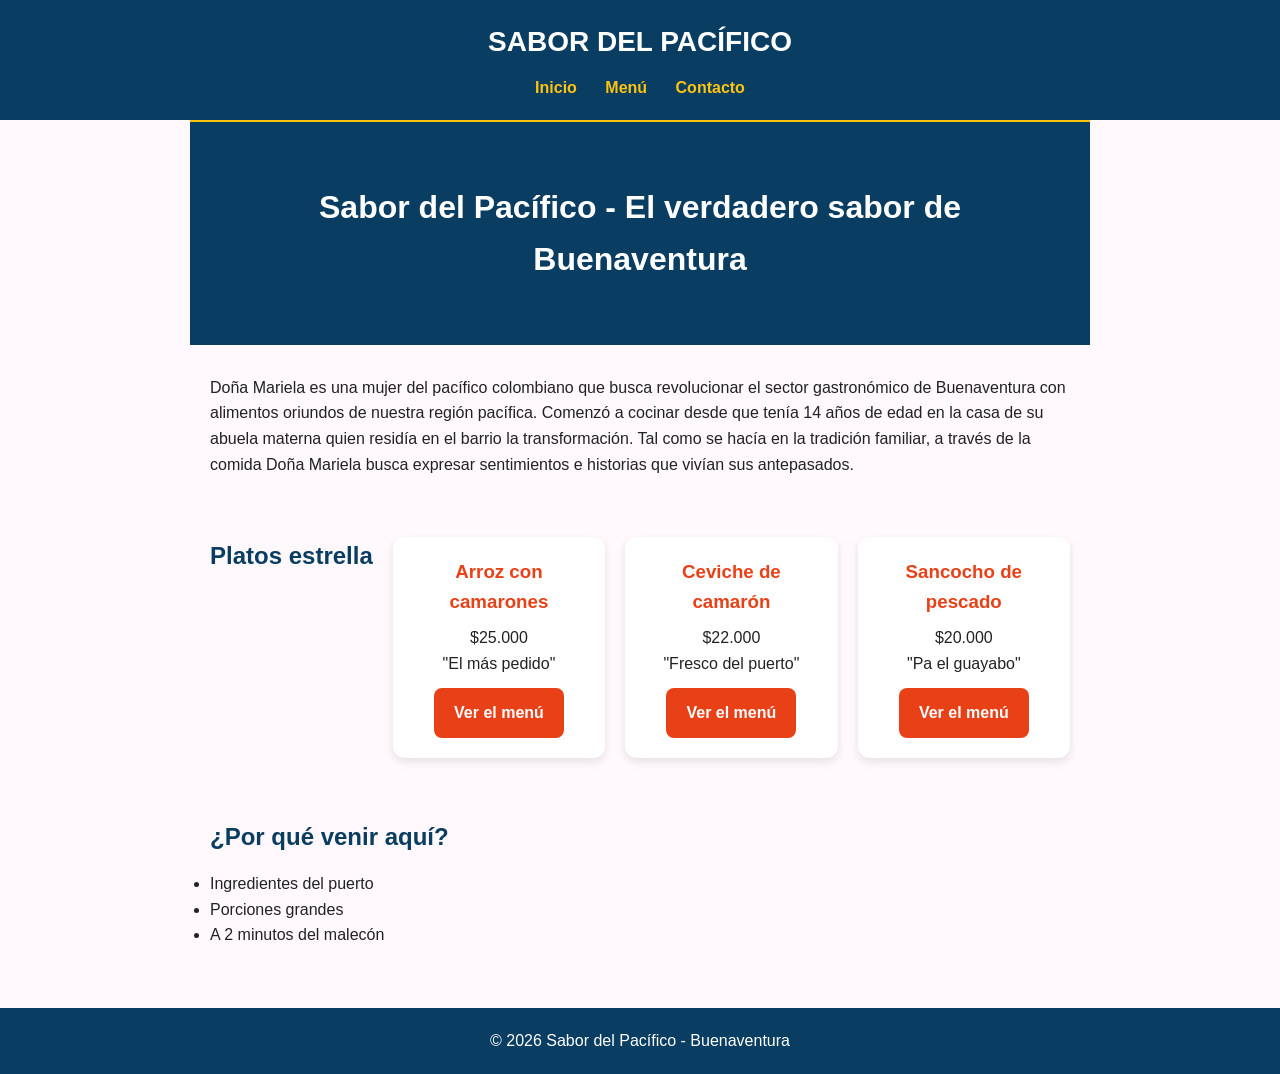
<file: index.html>
<!DOCTYPE html>
<html lang="es">

<head>
  <meta charset="UTF-8">
  <meta name="viewport" content="width=device-width, initial-scale=1">
  <meta name="description" content="Sabor del Pacífico - Restaurante en Buenaventura.">
  <title>Sabor del Pacífico</title>
  <link rel="stylesheet" href="style.css">
</head>

<body>
  <header>
    <h1>SABOR DEL PACÍFICO</h1>
    <nav>
      <a href="#inicio">
        Inicio
      </a>
      <a href="menu.html">
        Menú
      </a>
      <a href="contacto.html">
        Contacto
      </a>
    </nav>
  </header>
  <main id="inicio">
    <section class="banner">
      <h2>
        Sabor del Pacífico - El verdadero sabor de Buenaventura
      </h2>
    </section>
    <section>
      <p>
        Doña Mariela es una mujer del pacífico colombiano que busca revolucionar el sector gastronómico de Buenaventura con alimentos oriundos de nuestra región pacífica. Comenzó a cocinar desde que tenía 14 años de edad en la casa de su abuela materna quien residía en el barrio la transformación. Tal como se hacía en la tradición familiar, a través de la comida Doña Mariela busca expresar sentimientos e historias que vivían sus antepasados.
      </p>
    </section>
    <section class="Cards">
      <h2>
        Platos estrella
      </h2>
        <article class="Card1">
          <h3>
            Arroz con camarones
          </h3>
          <p>
            $25.000
          </p>
          <p>
            "El más pedido"
          </p>
          <a href="menu.html">
            Ver el menú
          </a>
        </article>
        <article class="Card2">
          <h3>
            Ceviche de camarón
          </h3>
          <p>
            $22.000
          </p>
          <p>
            "Fresco del puerto"
          </p>
          <a href="menu.html">
            Ver el menú
          </a>
        </article>
        <article class="Card3">
          <h3>
            Sancocho de pescado
          </h3>
          <p>
            $20.000
          </p>
          <p>
            "Pa el guayabo"
          </p>
          <a href="menu.html">
            Ver el menú
          </a>
        </article>
    </section>
    <section>
      <h2>
        ¿Por qué venir aquí?
      </h2>
      <ul>
        <li>
          Ingredientes del puerto
        </li>
        <li>
          Porciones grandes
        </li>
        <li>
          A 2 minutos del malecón
        </li>
      </ul>
    </section>
  </main>
  <footer>
    <p>
      © 2026 Sabor del Pacífico - Buenaventura
    </p>
  </footer>
</body>

</html>
</file>
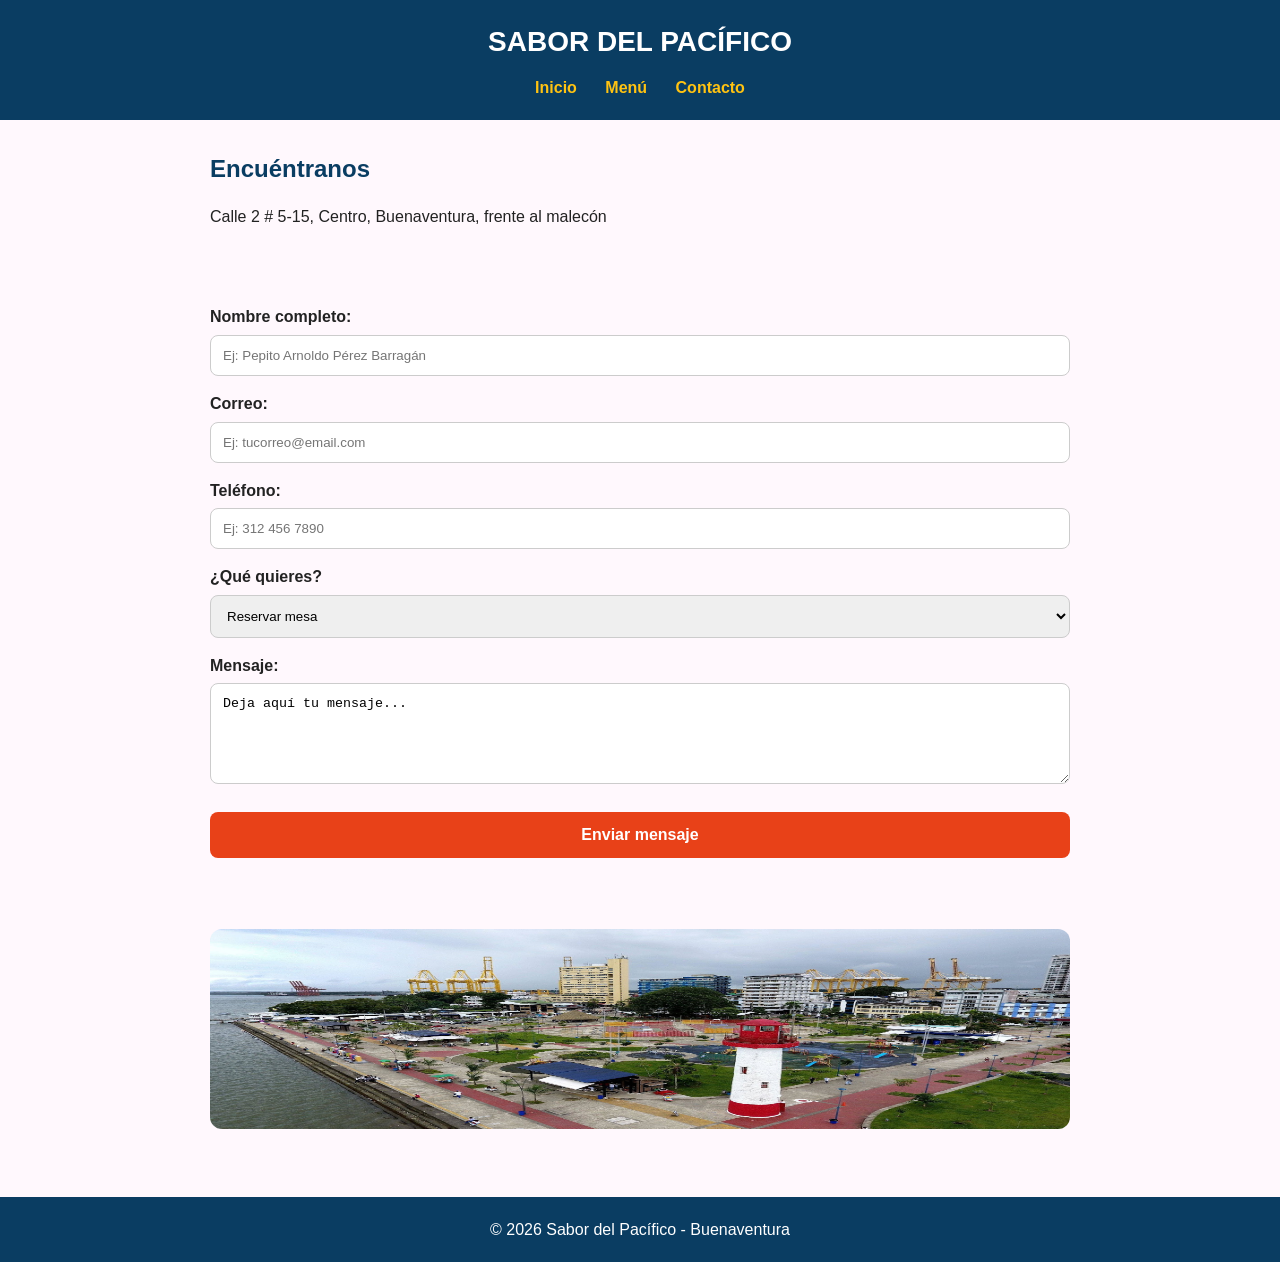
<file: contacto.html>
<!DOCTYPE html>
<html lang="es">

<head>
  <meta charset="UTF-8">
  <meta name="viewport" content="width=device-width, initial-scale=1">
  <meta name="description" content="Encuéntranos frente al malecón">
  <title>Sabor del Pacífico</title>
  <link rel="stylesheet" href="style.css">
</head>

<body>
  <header>
    <h1>SABOR DEL PACÍFICO</h1>
    <nav>
      <a href="index.html">
        Inicio
      </a>
      <a href="menu.html">
        Menú
      </a>
      <a href="#contacto">
        Contacto
      </a>
    </nav>
  </header>
  <main id="contacto">
    <section>
      <h2>
        Encuéntranos
      </h2>
      <p>
        Calle 2 # 5-15, Centro, Buenaventura, frente al malecón
      </p>
    </section>
    <section>
      <form action="/formulario" method="post">
        <label for="nombre">
          Nombre completo: 
        </label>
        <input type="text" id="nombre" name="nombre" placeholder="Ej: Pepito Arnoldo Pérez Barragán" required><br>
        <label for="correo">
          Correo: 
        </label>
        <input type="email" id="correo" name="correo" placeholder="Ej: tucorreo@email.com" required><br>
        <label for="telefono">
          Teléfono: 
        </label>
        <input type="tel" id="telefono" name="telefono" placeholder="Ej: 312 456 7890"><br>
        <label for="select">
          ¿Qué quieres? 
        </label>
        <select id="select" name="select" required>
          <option>
            Reservar mesa
          </option>
          <option>
            Pedir domicilio
          </option>
          <option>
            Preguntar por el menú
          </option>
        </select><br>
        <label for="mensaje">
          Mensaje: 
        </label>
        <textarea id="mensaje" name="mensaje" rows="5" cols="40">Deja aquí tu mensaje...
        </textarea>
        <button type="submit">
          Enviar mensaje
        </button>
      </form><br><br>
      <img src="9f91dff1825ed5c5f459ff6438c217c8.jpeg"
      alt="Malecón del distrito de buenaventura"
      loading="lazy"
      width="400" height="200">
    </section>
  </main>
  <footer>
    <p>
      © 2026 Sabor del Pacífico - Buenaventura
    </p>
  </footer>
</body>

</html>
</file>
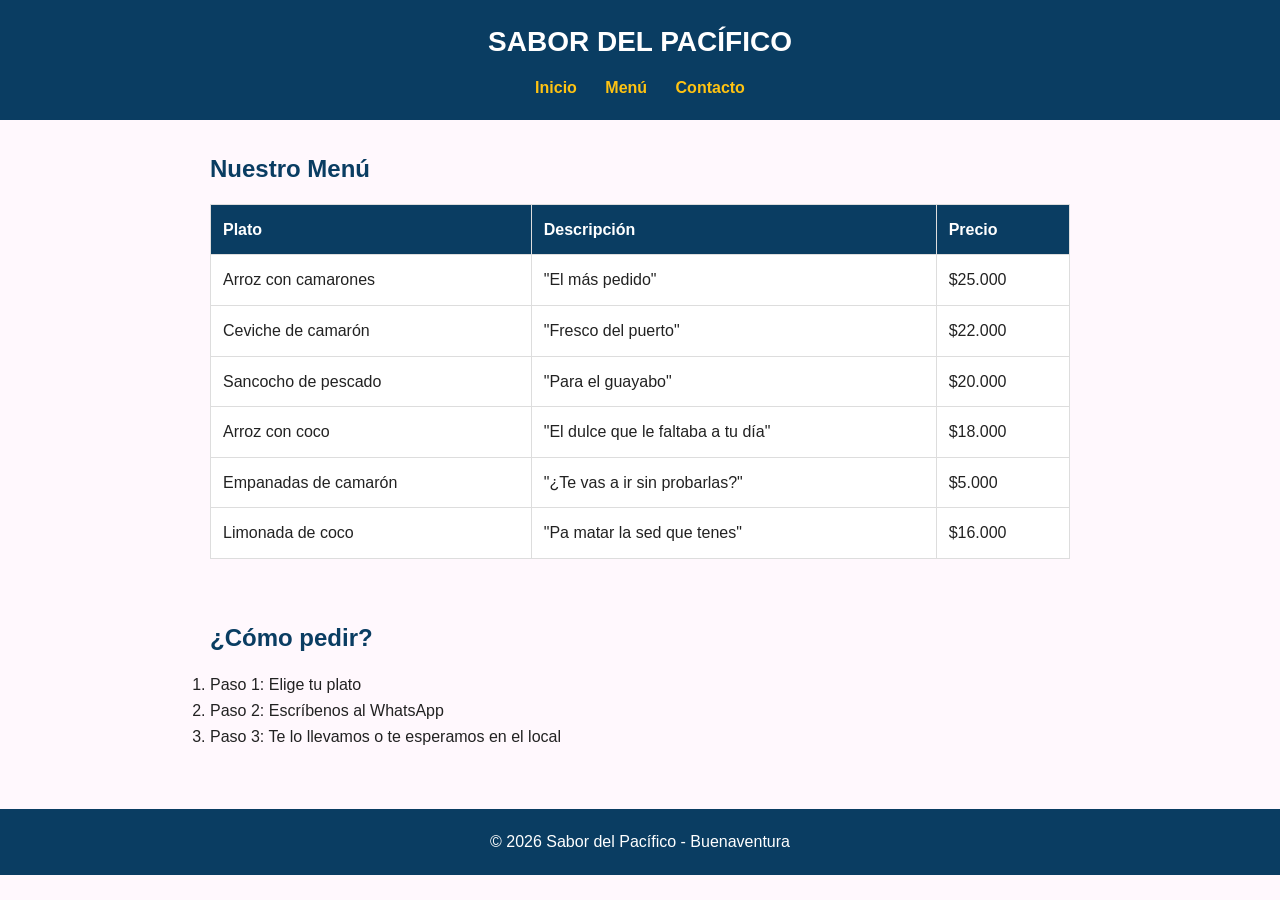
<file: menu.html>
<!DOCTYPE html>
<html lang="es">

<head>
  <meta charset="UTF-8">
  <meta name="viewport" content="width=device-width, initial-scale=1">
  <meta name="description" content="Revisa nuestro menú completo aquí.">
  <title>Sabor del Pacífico</title>
  <link rel="stylesheet" href="style.css">
</head>

<body>
  <header>
    <h1>SABOR DEL PACÍFICO</h1>
    <nav>
      <a href="index.html">
        Inicio
      </a>
      <a href="#menu">
        Menú
      </a>
      <a href="contacto.html">
        Contacto
      </a>
    </nav>
  </header>
  <main id="menu">
    <section>
      <h2>
        Nuestro Menú
      </h2>
      <table>
        <thead>
          <tr>
            <th>
              Plato
            </th>
            <th>
              Descripción
            </th>
            <th>
              Precio
            </th>
          </tr>
        </thead>
        <tbody>
          <tr>
            <td>
              Arroz con camarones
            </td>
            <td>
              "El más pedido"
            </td>
            <td>
              $25.000
            </td>
          </tr>
          <tr>
            <td>
              Ceviche de camarón
            </td>
            <td>
              "Fresco del puerto"
            </td>
            <td>
              $22.000
            </td>
          </tr>
          <tr>
            <td>
              Sancocho de pescado
            </td>
            <td>
              "Para el guayabo"
            </td>
            <td>
              $20.000
            </td>
          </tr>
          <tr>
            <td>
              Arroz con coco
            </td>
            <td>
              "El dulce que le faltaba a tu día"
            </td>
            <td>
              $18.000
            </td>
          </tr>
          <tr>
            <td>
              Empanadas de camarón
            </td>
            <td>
              "¿Te vas a ir sin probarlas?"
            </td>
            <td>
              $5.000
            </td>
          </tr>
          <tr>
            <td>
              Limonada de coco
            </td>
            <td>
              "Pa matar la sed que tenes"
            </td>
            <td>
              $16.000
            </td>
          </tr>
        </tbody>
      </table>
    </section>
    <section>
      <h2>
        ¿Cómo pedir?
      </h2>
      <ol>
        <li>
          Paso 1: Elige tu plato
        </li>
        <li>
          Paso 2: Escríbenos al WhatsApp
        </li>
        <li>
          Paso 3: Te lo llevamos o te esperamos en el local
        </li>
      </ol>
    </section>
  </main>
  <footer>
    <p>
      © 2026 Sabor del Pacífico - Buenaventura
    </p>
  </footer>
</body>

</html>
</file>
<file: style.css>
/*1. Reseteo*/

* {
  margin: 0;
  padding: 0;
  box-sizing: border-box;
}

body {
  font-family: Arial, sans-serif;
  background-color: #FFF8FD;
  color: #222;
  line-height: 1.6;
}

/*2. Header*/

header {
  background-color: #0A3D62;
  color: white;
  padding: 20px;
  text-align: center;
}

header h1 {
  font-size: 28px;
  margin-bottom: 10px;
}

header nav a {
  color: #FFC312;
  text-decoration: none;
  margin: 0 12px;
  font-weight: bold;
}

/*3. Banner*/

.banner {
  background-color: #0A3D62;
  color: white;
  padding: 60px 20px;
  text-align: center;
  border-top: 2px solid #FFC312;
}

.banner h2 {
  font-size: 32px;
  color: white;
}

/*4. Secciones Generales*/

main section {
  padding: 30px 20px;
  max-width: 900px;
  margin: 0 auto;
}

main section:not(.banner) h2 {
  margin-bottom: 15px;
  color: #0A3D62;
}

/*5. Cards*/

.Cards {
  display: flex;
  gap: 20px;
}

.Cards article {
  background: white;
  border-radius: 12px;
  padding: 20px;
  flex: 1;
  box-shadow: 0 4px 10px rgba(0, 0, 0, 0.1);
  text-align: center;
}

.Cards article h3 {
  color: #E84118;
  margin-bottom: 8px;
}

.Cards article a {
  display: inline-block;
  padding: 12px 20px;
  border-radius: 8px;
  margin-top: 12px;
  text-decoration: none;
  font-weight: bold;
  color: white;
  background-color: #E84118;
}

/*6. Tabla del menú*/

table {
  width: 100%;
  border-collapse: collapse;
  background: white;
}

th, td {
  border: 1px solid #ddd;
  padding: 12px;
  text-align: left;
}

thead {
  background-color: #0A3D62;
  color: white;
}

/*7. Formulario*/

form label {
  display: block;
  margin-top: 15px;
  font-weight: bold;
}

form input, form select, form textarea {
  width: 100%;
  padding: 12px;
  margin-top: 5px;
  border: 1px solid #ccc;
  border-radius: 8px;
}

form button {
  background-color: #E84118;
  color: white;
  border: none;
  padding: 14px;
  width: 100%;
  margin-top: 20px;
  border-radius: 8px;
  font-size: 16px;
  font-weight: bold;
}

img {
  width: 100%;
  border-radius: 12px;
  margin-top: 20px;
}

/*8. Footer*/

footer {
  background-color: #0A3D62;
  color: white;
  text-align: center;
  padding: 20px;
  margin-top: 30px;
}

/*9. Celular*/

@media (max-width: 600px) {
  .Cards {
    flex-direction: column;
  }
  .banner {
    font-size: 24px;
  }
}
</file>
